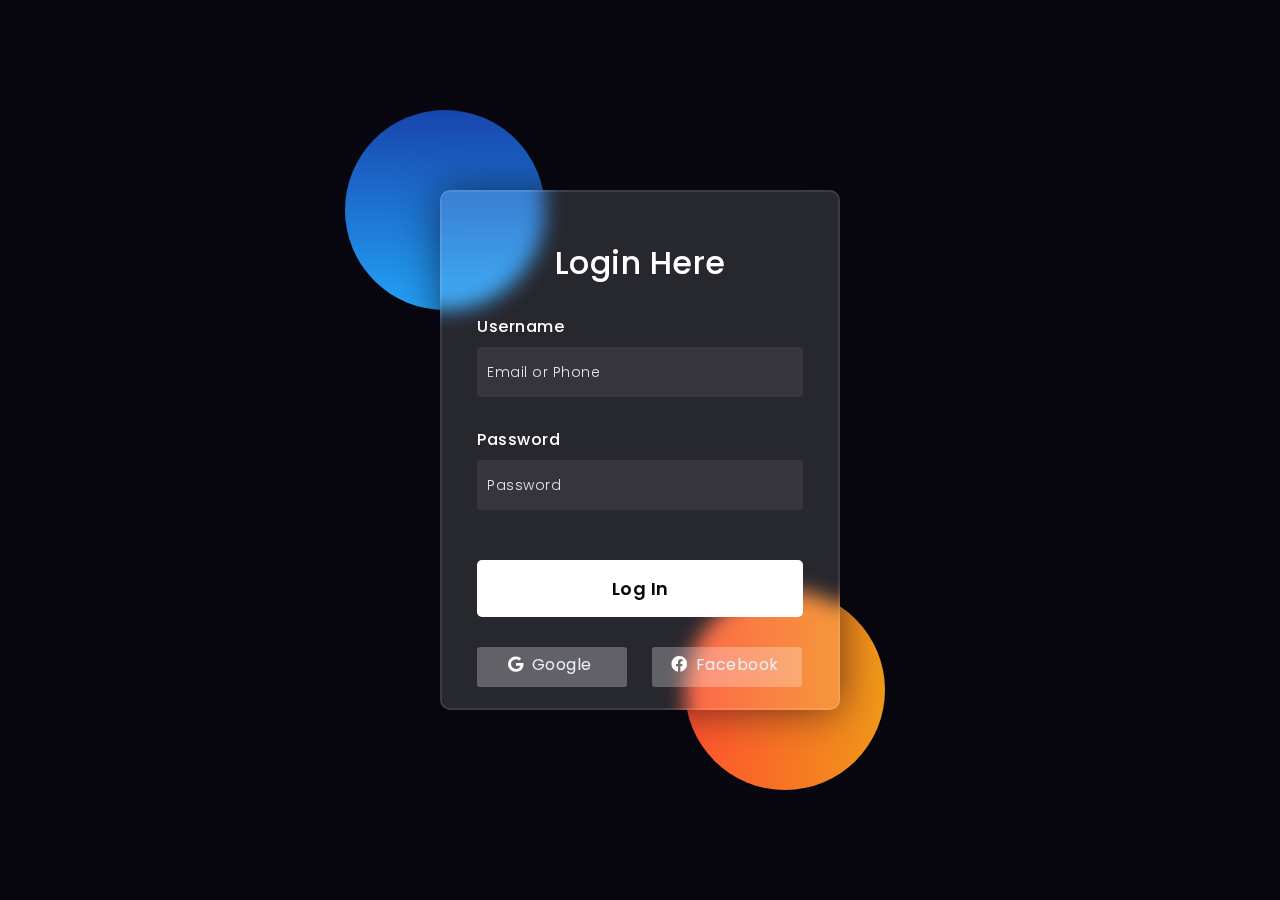
<file: index.html>
<!DOCTYPE html>
<html lang="en">
<head>
  <!-- Design by foolishdeveloper.com -->
    <title>Glassmorphism login Form Tutorial in html css</title>
 
    <link rel="preconnect" href="https://fonts.gstatic.com">
    <link rel="stylesheet" href="https://cdnjs.cloudflare.com/ajax/libs/font-awesome/5.15.4/css/all.min.css">
    <link href="https://fonts.googleapis.com/css2?family=Poppins:wght@300;500;600&display=swap" rel="stylesheet">
    <!--Stylesheet-->
    <style media="screen">
      *,
*:before,
*:after{
    padding: 0;
    margin: 0;
    box-sizing: border-box;
}
body{
    background-color: #080710;
}
.background{
    width: 430px;
    height: 520px;
    position: absolute;
    transform: translate(-50%,-50%);
    left: 50%;
    top: 50%;
}
.background .shape{
    height: 200px;
    width: 200px;
    position: absolute;
    border-radius: 50%;
}
.shape:first-child{
    background: linear-gradient(
        #1845ad,
        #23a2f6
    );
    left: -80px;
    top: -80px;
}
.shape:last-child{
    background: linear-gradient(
        to right,
        #ff512f,
        #f09819
    );
    right: -30px;
    bottom: -80px;
}
form{
    height: 520px;
    width: 400px;
    background-color: rgba(255,255,255,0.13);
    position: absolute;
    transform: translate(-50%,-50%);
    top: 50%;
    left: 50%;
    border-radius: 10px;
    backdrop-filter: blur(10px);
    border: 2px solid rgba(255,255,255,0.1);
    box-shadow: 0 0 40px rgba(8,7,16,0.6);
    padding: 50px 35px;
}
form *{
    font-family: 'Poppins',sans-serif;
    color: #ffffff;
    letter-spacing: 0.5px;
    outline: none;
    border: none;
}
form h3{
    font-size: 32px;
    font-weight: 500;
    line-height: 42px;
    text-align: center;
}

label{
    display: block;
    margin-top: 30px;
    font-size: 16px;
    font-weight: 500;
}
input{
    display: block;
    height: 50px;
    width: 100%;
    background-color: rgba(255,255,255,0.07);
    border-radius: 3px;
    padding: 0 10px;
    margin-top: 8px;
    font-size: 14px;
    font-weight: 300;
}
::placeholder{
    color: #e5e5e5;
}
button{
    margin-top: 50px;
    width: 100%;
    background-color: #ffffff;
    color: #080710;
    padding: 15px 0;
    font-size: 18px;
    font-weight: 600;
    border-radius: 5px;
    cursor: pointer;
}
.social{
  margin-top: 30px;
  display: flex;
}
.social div{
  background: red;
  width: 150px;
  border-radius: 3px;
  padding: 5px 10px 10px 5px;
  background-color: rgba(255,255,255,0.27);
  color: #eaf0fb;
  text-align: center;
}
.social div:hover{
  background-color: rgba(255,255,255,0.47);
}
.social .fb{
  margin-left: 25px;
}
.social i{
  margin-right: 4px;
}

    </style>
</head>
<body>
    <div class="background">
        <div class="shape"></div>
        <div class="shape"></div>
    </div>
    <form>
        <h3>Login Here</h3>

        <label for="username">Username</label>
        <input type="text" placeholder="Email or Phone" id="username">

        <label for="password">Password</label>
        <input type="password" placeholder="Password" id="password">

        <button>Log In</button>
        <div class="social">
          <div class="go"><i class="fab fa-google"></i>  Google</div>
          <div class="fb"><i class="fab fa-facebook"></i>  Facebook</div>
        </div>
    </form>
</body>
</html>
</file>
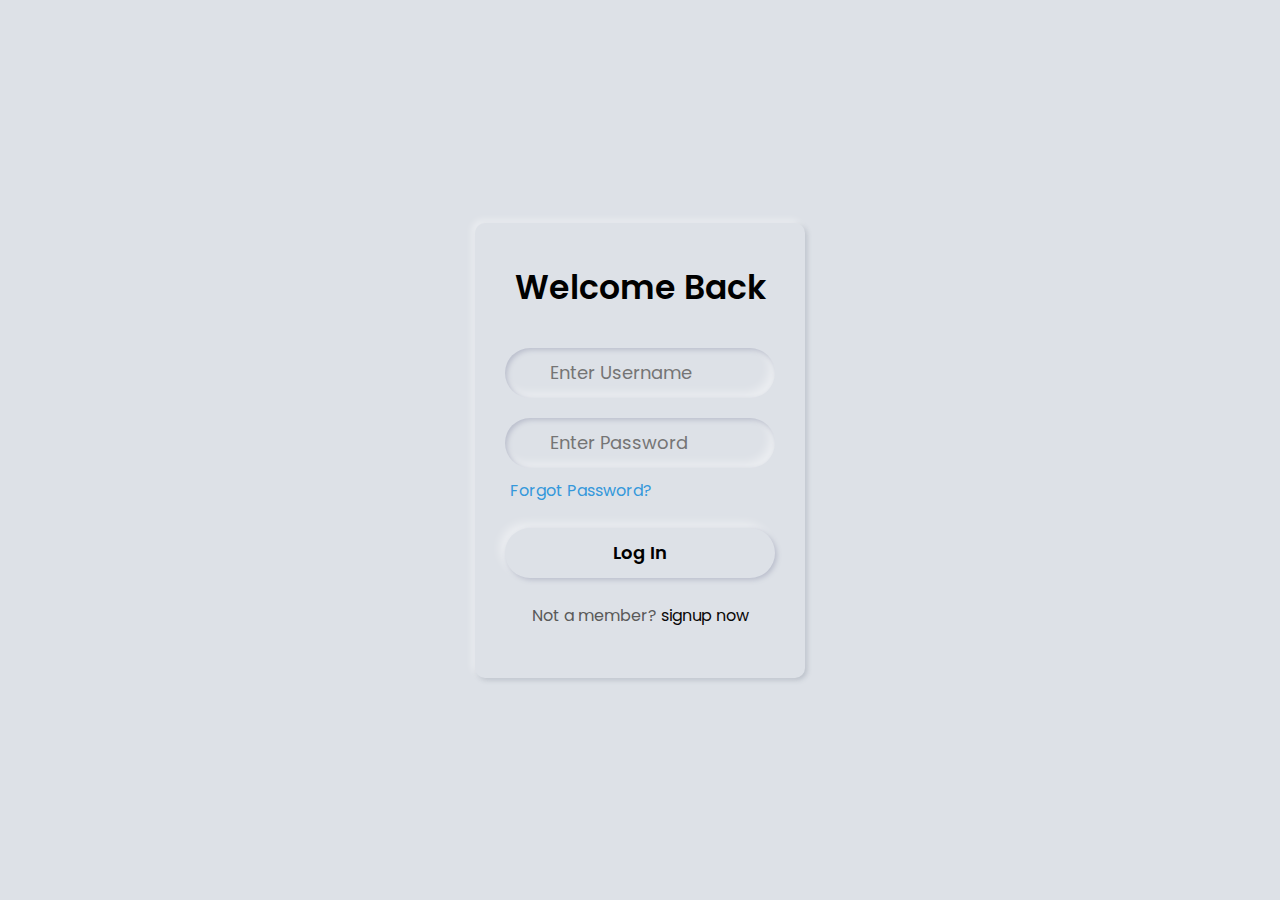
<file: model.html>
<!DOCTYPE html>
<html lang="en">
<head>
  <meta charset="UTF-8">
  <meta name="viewport" content="width=device-width, initial-scale=1.0">
  <meta http-equiv="X-UA-Compatible" content="ie=edge">
  <title>Login Form</title>
  <link rel="stylesheet" href="style.css">
  <script src="script.js"></script>
</head>
<body>
    <div class="content">
 
      <div class="text">Welcome Back</div>
      <form action="#">
        <div class="field">
          <span class="fas fa-user"></span>
          <input type ="text" placeholder="Enter Username" required id="username">
        
        </div>
        <div class="field">
          <span class="fas fa-lock"></span>
          <input type ="password" placeholder="Enter Password" required id="password">
        </div>
        <div class="forgot-pass"><a href="#">Forgot Password?</a></div>
        <button onclick="validate()">Log In</button>
        <div class="signup">Not a member?
          <a href="#">signup now</a>
        </div>
      </form>
  </div>
</body>
</html>
</file>
<file: style.css>
@import url('https://fonts.googleapis.com/css2?family=Poppins&display=swap');
*{
  margin:0;
  padding: 0;
  box-sizing: border-box;
  font-family: 'Poppins', sans-serif;
}

html,body{
  height: 100%;
}

body{
  display: grid;
  place-items: center;
  text-align: center;
  background: #dde1e7;
}

.content{
  width: 330px;
  background: #dde1e7;
  border-radius: 10px;
  padding: 40px 30px;
  box-shadow: -3px -3px 7px #ffffff73,
              2px 2px 5px rgba(94, 104, 121, 0.288);
}

.content .text{
  font-size: 33px;
  font-weight: 600;
  margin-bottom: 35px;
  color: #000;
}

.content .field{
  height: 50px;
  width: 100%;
  display: flex;
  position: relative;
}

.field input{
  height: 100%;
  width: 100%;
  padding-left: 45px;
  font-size: 18px;
  outline: none;
  border: none;
  color: #595959;
  background: #dde1e7;
  border-radius: 25px;
  box-shadow: inset 2px 2px 5px #babecc,
              inset -5px -5px 10px #ffffff73;
}

.field input:focus ~ label{
  box-shadow: inset 2px 2px 5px #babecc,
              inset -1px -1px 2px #ffffff73;
}

.field:nth-child(2){
  margin-top: 20px;
}

.field span{
  position: absolute;
  width: 50px;
  line-height: 50px;
  color: #595959;
}

.field label{
  position: absolute;
  top: 50%;
  left: 45px;
  pointer-events: none;
  color: #666666;
  transform: translateY(-50%);
}


.field input:focus ~ label{
  opacity: 0;
}

.forgot-pass{
  text-align: left;
  margin: 10px 0 10px 5px;
}

.forgot-pass a{
  font-size: 16px;
  color: #3498db;
  text-decoration: none;
}

.forgot-pass:hover a{
  text-decoration: underline;
}

button{
  margin: 15px 0;
  width: 100%;
  height: 50px;
  color: #000;
  font-size: 18px;
  font-weight: 600;
  background: #dde1e7;
  border: none;
  outline: none;
  cursor: pointer;
  border-radius: 25px;
  box-shadow: 2px 2px 5px #babecc,
              -5px -5px 10px #ffffff73;
}

button:focus{
  color: #2383c4;
  box-shadow: inset 2px 2px 5px #babecc,
              inset -5px -5px 10px #ffffff73;
}

.signup{
  font-size: 16px;
  color: #595959;
  margin: 10px 0;
}

.signup a{
  color: rgb(10, 8, 8);
  text-decoration: none;
}

.signup a:hover{
  text-decoration: underline;
}
</file>
